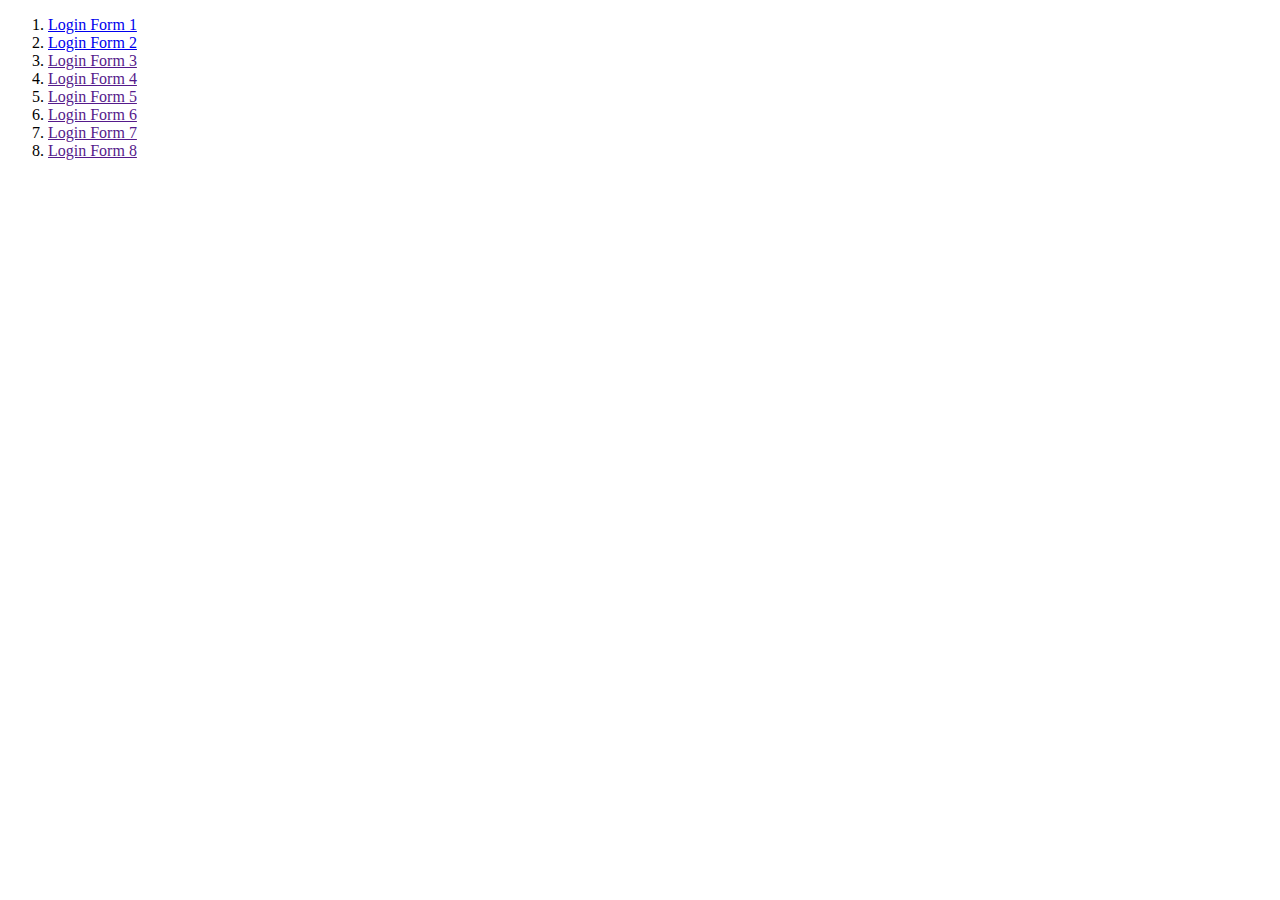
<file: index.html>
<!DOCTYPE html>
<html>
<head>
	<title>Kumpulan Login Form</title>
	<link rel="stylesheet" type="text/css" href="css/style.css">
	<link rel="stylesheet" href="https://use.fontawesome.com/releases/v5.15.1/css/all.css" integrity="sha384-vp86vTRFVJgpjF9jiIGPEEqYqlDwgyBgEF109VFjmqGmIY/Y4HV4d3Gp2irVfcrp" crossorigin="anonymous">
</head>
<body>
	<div>
		<ol>
			<li>
				<a href="loginform1.html">Login Form 1</a>
			</li>
			<li>
				<a href="loginform2.html">Login Form 2</a>
			</li>
			<li>
				<a href="">Login Form 3</a>
			</li>
			<li>
				<a href="">Login Form 4</a>
			</li>
			<li>
				<a href="">Login Form 5</a>
			</li>
			<li>
				<a href="">Login Form 6</a>
			</li>
			<li>
				<a href="">Login Form 7</a>
			</li>
			<li>
				<a href="">Login Form 8</a>
			</li>
		</ol>
	</div>
</body>
</html>
</file>
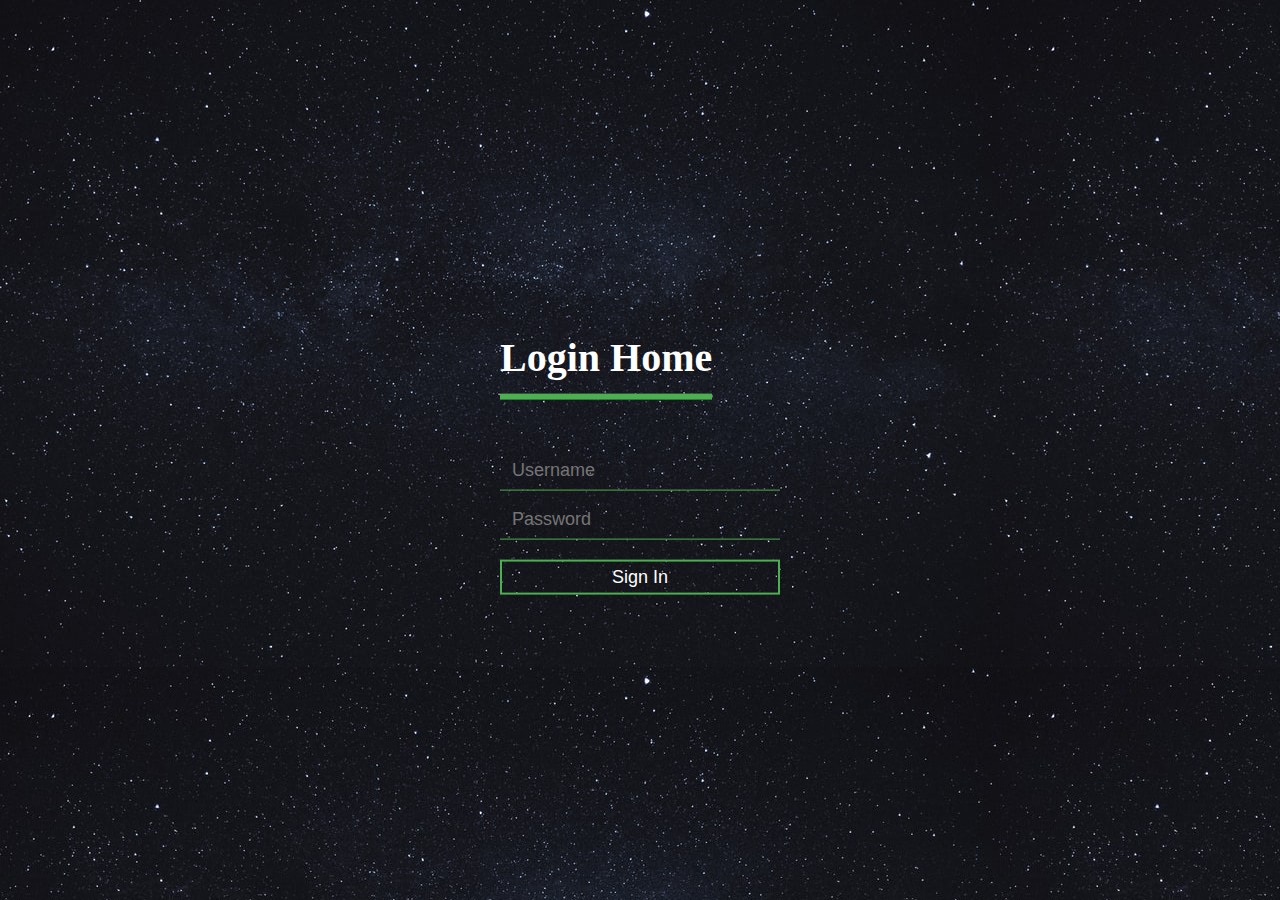
<file: loginform1.html>
<!DOCTYPE html>
<html>
<head>
	<title>Transparent Login Form</title>
	<link rel="stylesheet" type="text/css" href="css/style.css">
	<link rel="stylesheet" href="https://use.fontawesome.com/releases/v5.15.1/css/all.css" integrity="sha384-vp86vTRFVJgpjF9jiIGPEEqYqlDwgyBgEF109VFjmqGmIY/Y4HV4d3Gp2irVfcrp" crossorigin="anonymous">
	<style type="text/css">
        .background1 {
        background:url(bg1.jpg);
        }
    </style>
</head>
<body class="background1">
<div class="login-box1">
	<h1>Login</h1> <a href="index.html"><h1>&nbsp;Home</h1></a>
	<div class="textbox1">
		<i class="fas fa-user"></i>
		<input type="text" placeholder="Username" value="" name="">
	</div>
	<div class="textbox1">
		<i class="fas fa-lock"></i>
		<input type="password" placeholder="Password" value="" name="">	
	</div>
	<input class="btn" value="Sign In" type="button" name="">
</div>
</body>
</html>
</file>
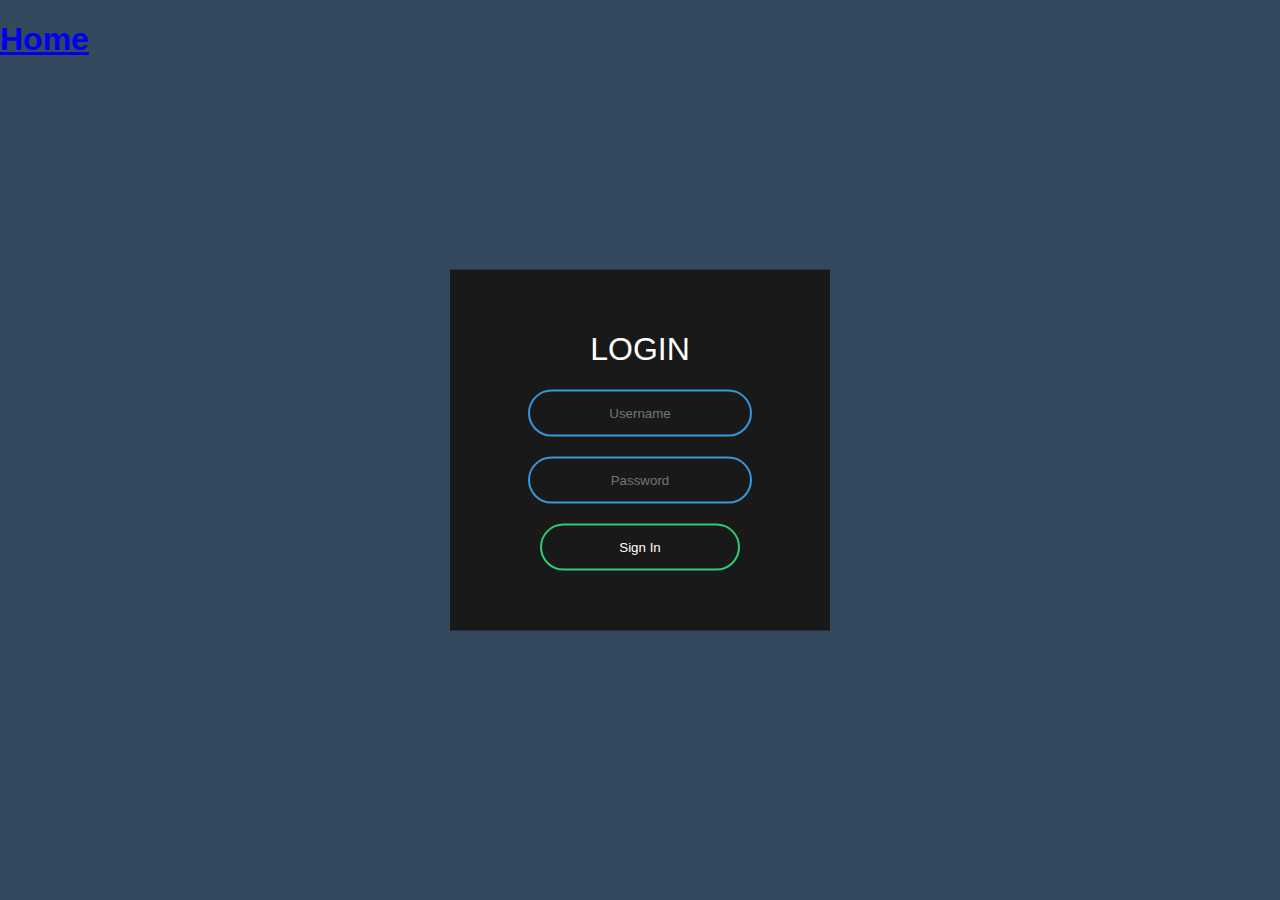
<file: loginform2.html>
<!DOCTYPE html>
<html>
<head>
	<title>Animated Login Form</title>
	<link rel="stylesheet" type="text/css" href="css/style.css">
	<link rel="stylesheet" href="https://use.fontawesome.com/releases/v5.15.1/css/all.css" integrity="sha384-vp86vTRFVJgpjF9jiIGPEEqYqlDwgyBgEF109VFjmqGmIY/Y4HV4d3Gp2irVfcrp" crossorigin="anonymous">
	<style type="text/css">
		body{
			margin:0;
			padding:0;
			font-family: sans-serif;
			background: #34495e;
		}
	</style>
</head>
<body>
	<div class="home">
	<a href="index.html"><h1>Home</h1></a>
	</div>
	<form class="login-box2" action="loginform2.html" method="post" >
		<h1>Login</h1>
		<input type="text" placeholder="Username" name="" value="">
		<input type="password" placeholder="Password" value="" name="">
		<input class="btn2" type="submit" value="Sign In" name="">
	</form>
</body>
</html>
</file>
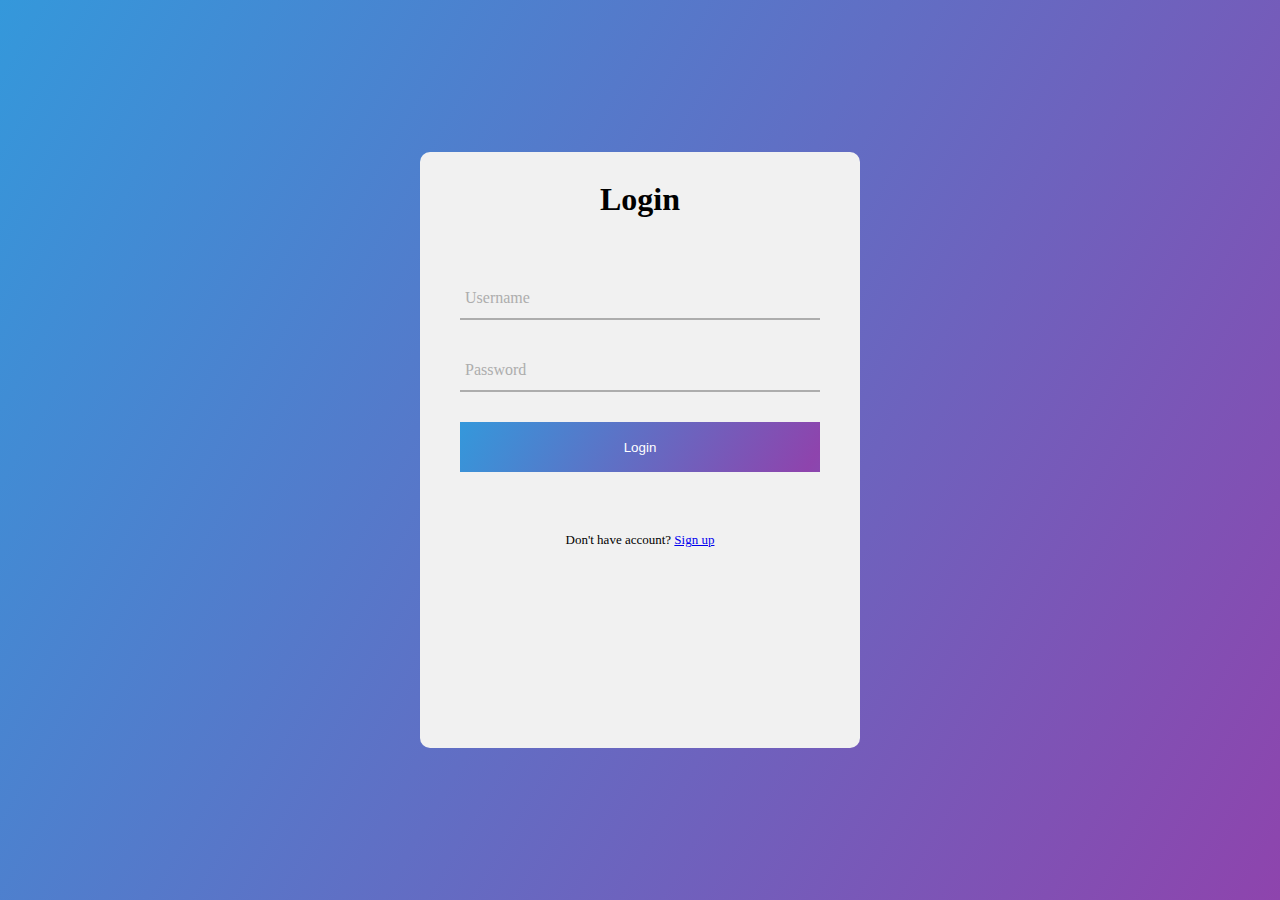
<file: loginform3.html>
<!DOCTYPE html>
<html>
<head>
	<title>Animated Login Form</title>
	<link rel="stylesheet" type="text/css" href="css/style.css">
	<script src="https://cdnjs.cloudflare.com/ajax/libs/jquery/3.5.1/jquery.min.js"></script>
</head>
<body class="margin3" >
	<div class="body3">
		<form class="login-box3" action="loginform3.html">
			<h1>Login</h1>	
			<div class="txtb">
				<input type="text" name="">
				<span data-placeholder="Username"></span>
			</div>

			<div class="txtb">
				<input type="text" name="">
				<span data-placeholder="Password"></span>
			</div>
			<input type="submit" class="logbtn" name="" value="Login">

			<div class="bottom-text">
				Don't have account? <a href="#">Sign up</a>
			</div>
		</form>
		<script type="text/javascript">
		$(".txtb input").on("focus",function(){
			$(this).addClass("focus");
		});

		$(".txtb input").on("blur",function(){
			if($(this).val()=="")
			$(this).removeClass("focus");
		});
		</script>
	</div>
</body>
</html>
</file>
<file: css/style.css>
/*body{
	margin: 0;
	padding:0;
	font-family: sans-serif;
	background-size: cover;
}*/

.login-box1{
	width: 280px;
	position: absolute;
	top:50%;
	left:50%;
	transform: translate(-50%,-50%);
	color: white;
}

.login-box1 h1{
	float: left;
	font-size:40px;
	border-bottom: 6px solid #4caf50;
	margin-bottom: 50px;
	padding: 13px 0;
}

.login-box1 a{
	color:white;
}

.textbox1{
	width:100%;
	overflow: hidden;
	font-size: 20px;
	padding: 8px 0;
	margin: 8px 0;
	border-bottom: 1px solid #4caf50;
}

.textbox1 i{
	width: 26px;
	float: left;
	text-align: center;
}

.textbox1 input {
	border:none;
	outline: none;
	background: none;
	color: white;
	font-size: 18px;
	width: 80%;
	margin:0 10px;
}

.btn{
	width: 100%;
	background:none;
	border: 2px solid #4caf50;
	color: white;
	padding: 5px;
	font-size: 18px;
	cursor: pointer;
	margin: 12px 0;
}

.login-box2{
	width: 300px;
	padding: 40px;
	position: absolute;
	top: 50%;
	left: 50%;
	transform: translate(-50%,-50%);
	background: #191919;
	text-align:center;
}

.login-box2 h1{
	color: white;
	text-transform:uppercase;
	font-weight: 500;
	text-align:center;
}

.login-box2 input[type ="text"],.login-box2 input[type = "password"]{
	border:0;
	background:none;
	display: block;
	margin: 20px auto;
	text-align: center;
	border: 2px solid #3498db;
	padding: 14px 10px;
	width: 200px;
	outline: none;
	color: white;
	border-radius: 24px;
	transition: 0.25s;
}

.login-box2 input[type ="text"]:focus ,.login-box2 input[type = "password"]:focus{;
	width: 280px;
	border-color: #2ecc71;
}

.login-box2 input[type="submit"]{
	border:0;
	background:none;
	display: block;
	margin: 20px auto;
	text-align: center;
	border: 2px solid #2ecc71;
	padding: 14px 40px;
	width: 200px;
	outline: none;
	color: white;
	border-radius: 24px;
	transition: 0.25s;
	cursor:pointer;
}

.login-box2 input[type="submit"]:hover {
	background: #2ecc71;
}

.home {
	color:white;
}

/*LOGIN FORM 3*/
.margin3{
	margin: 0;
	padding:0;
	text-decoration:none;
	font-family:montserrat;
	box-sizing: border-box;
}

.body3{
	background-image: linear-gradient(120deg,#3498db, #8e44ad);
	min-height:100vh;
}

.login-box3{
	width:360px;
	background: #f1f1f1;
	height: 580px;
	padding: 8px 40px;
	border-radius:10px;
	position:absolute;
	top: 50%;
	left: 50%;
	transform: translate(-50%,-50%);
}

.login-box3 h1{
	text-align:center;
	margin-bottom: 60px;
}

.txtb{
	border-bottom: 2px solid #adadad;
	position: relative;
	margin: 30px 0;
}

.txtb input{
	font-size:15px;
	color:#333;
	border:none;
	width: 100%;
	outline:none;
	background: none;
	padding: 0 5px;
	height: 40px;
}

.txtb span::before{
	content:attr(data-placeholder);
	position: absolute;
	top:50%;
	left:5px;
	color: #adadad;
	transform: translateY(-50%);
	z-index: -1;
	transition: .5s;
}

.txtb span::after{
	content:'';
	position: absolute;
	width: 0%;
	height: 2px;
	background-image: linear-gradient(120deg,#3498db, #8e44ad);
}

.focus + span::before{
	top:-5px;
}

.focus + span::after{
	
}

.logbtn{
	display:block;
	width:100%;
	height: 50px;
	border:none;
	background: linear-gradient(120deg,#3498db, #8e44ad,#3498db);
	background-size:200%;
	color:#fff;
	cursor:pointer;
	outline:none;
	transition: .5s;
}

.logbtn:hover{
	background-position: right;
}

.bottom-text{
	margin-top: 60px;
	text-align:center;
	font-size:13px;
}
</file>
